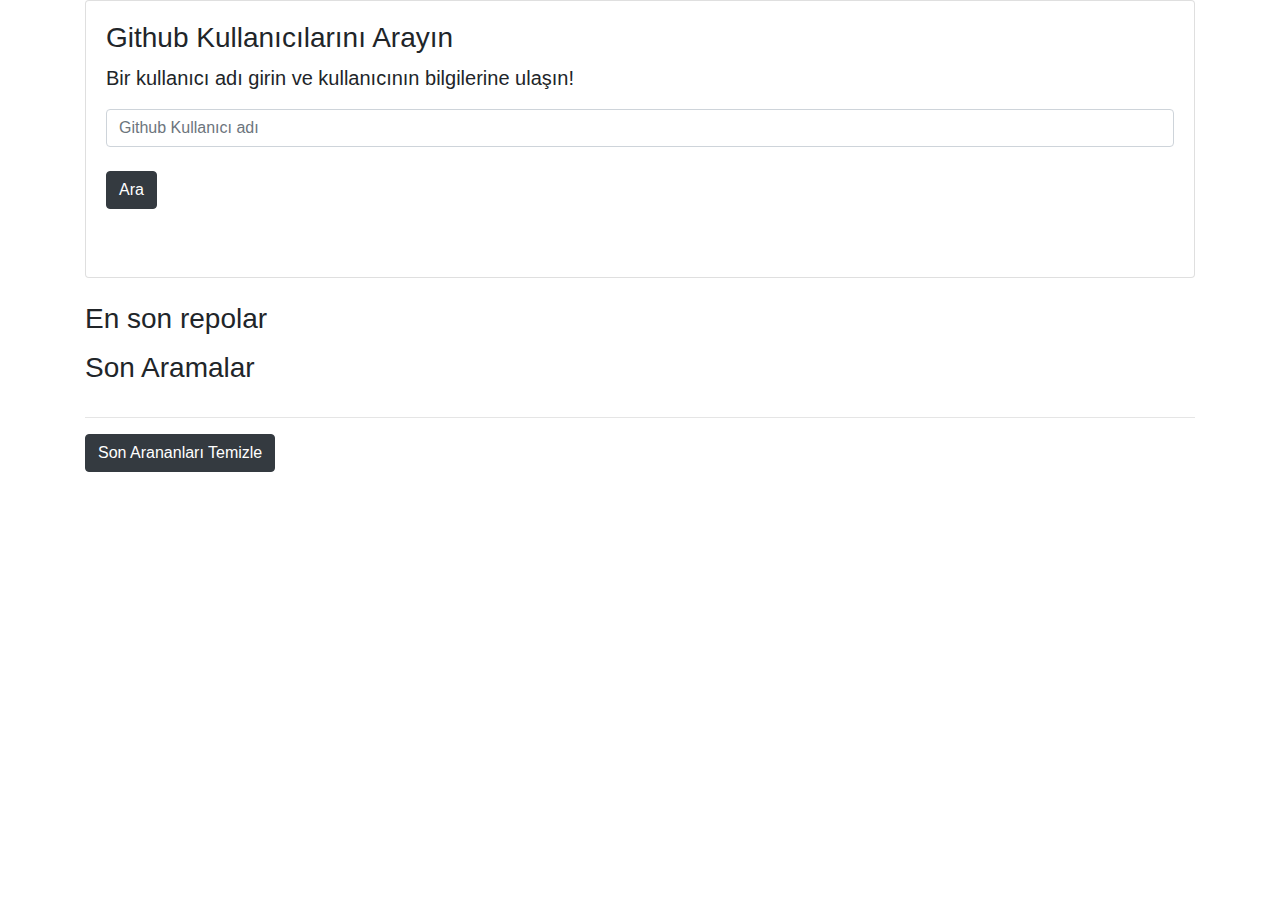
<file: Asenkron Proje 3 - Github API/index.html>
<!DOCTYPE html>
<html lang="tr">

<head>
    <meta charset="UTF-8">
    <meta name="viewport" content="width=device-width, initial-scale=1.0">
    <meta http-equiv="X-UA-Compatible" content="ie=edge">
    <link rel="stylesheet" href="https://maxcdn.bootstrapcdn.com/bootstrap/4.0.0/css/bootstrap.min.css"
        integrity="sha384-Gn5384xqQ1aoWXA+058RXPxPg6fy4IWvTNh0E263XmFcJlSAwiGgFAW/dAiS6JXm" crossorigin="anonymous">

    <title>Github API</title>

    <style>
        .borderzero {
            border: 0 none;
        }
    </style>
</head>

<body class="container"> 

    <div class="searchContainer">
        <div class="search card card-body">
            <h3>Github Kullanıcılarını Arayın</h3>
            <p class="lead">
                Bir kullanıcı adı girin ve kullanıcının bilgilerine ulaşın!
            </p>
            <form id="github-form">
                <input type="text" name="githubname" id="githubname" class="form-control"
                    placeholder="Github Kullanıcı adı">
                <br>
                <button type="submit" class="btn btn-dark">Ara</button>
            </form>
            <br><br>


        </div>
        <br>

        <div id="profile">

            <!-- <div class="card card-body mb-3">
                    <div class="row">
                      <div class="col-md-4">
                        <a href="" target = "_blank">
                         <img class="img-fluid mb-2" src="https://upload.wikimedia.org/wikipedia/tr/a/a0/Cem_Karaca.jpg"> </a>
                         <hr>
                         <div id="fullName"><strong> Mustafa Murat Coşkun</strong></div>
                         <hr>
                         <div id="bio">asdasdasdsad</div>
                        </div>
                      <div class="col-md-8">
                            <button class="btn btn-secondary">
                                  Takipçi  <span class="badge badge-light"></span>
                            </button>
                            <button class="btn btn-info">
                                 Takip Edilen  <span class="badge badge-light"></span>
                              </button>
                            <button class="btn btn-danger">
                                Repolar  <span class="badge badge-light"></span>
                            </button>
                            <hr>
                            <li class="list-group">
                                <li class="list-group-item borderzero">
                                    <img src="images/company.png" width="30px"> <span id="company">Naber</span>
                                    
                                </li>
                                <li class="list-group-item borderzero">
                                    <img src="images/location.png" width="30px"> <span id = "location">sadasdsad</a>
                                    
                                </li>
                                <li class="list-group-item borderzero">
                                    <img src="images/mail.png" width="30px"> <span id="company">Naber</span>
                                    
                                </li>
                                
                            </div>
                               
                            
                      </div>
                </div> -->
        </div>



        <h3 class="page-heading mb-3">En son repolar</h3>
        <div id="repos"></div>

        <!-- <div class="mb-2 card-body">
                    <div class="row">
                        <div class="col-md-2">
                        <span></span> 
                        <a href="#" target = "_blank" id = "repoName"></a>
                        </div>
                        <div class="col-md-6">
                            <button class="btn btn-secondary">
                                Starlar  <span class="badge badge-light" id="repoStar"></span>
                            </button>

                            <button class="btn btn-info">
                                Forklar  <span class="badge badge-light" id ="repoFork"></span>
                            </button>
                    
                        </div>
                </div>

                </div> -->

    </div>

    <h3 class="page-heading mb-3">Son Aramalar</h3>

    <div id="lastSearch" style="margin-bottom: 100px;">
        <ul class="list-group" id="last-users">
            <!-- <li class="list-group-item">asdaskdjkasjkşdjşasjd</li> -->
        </ul>
        <hr>
        <button id="clear-last-users" class="btn btn-dark">Son Arananları Temizle</button>

    </div>

    </div>


    </div>



    </div>


    <script src="github.js"></script>
    <script src="storage.js"></script>
    <script src="ui.js"></script>

    <script src="app.js"></script>


    <script src="https://code.jquery.com/jquery-3.2.1.slim.min.js"
        integrity="sha384-KJ3o2DKtIkvYIK3UENzmM7KCkRr/rE9/Qpg6aAZGJwFDMVNA/GpGFF93hXpG5KkN"
        crossorigin="anonymous"></script>
    <script src="https://cdnjs.cloudflare.com/ajax/libs/popper.js/1.12.9/umd/popper.min.js"
        integrity="sha384-ApNbgh9B+Y1QKtv3Rn7W3mgPxhU9K/ScQsAP7hUibX39j7fakFPskvXusvfa0b4Q"
        crossorigin="anonymous"></script>
    <script src="https://maxcdn.bootstrapcdn.com/bootstrap/4.0.0/js/bootstrap.min.js"
        integrity="sha384-JZR6Spejh4U02d8jOt6vLEHfe/JQGiRRSQQxSfFWpi1MquVdAyjUar5+76PVCmYl"
        crossorigin="anonymous"></script>
</body>

</html>
</file>
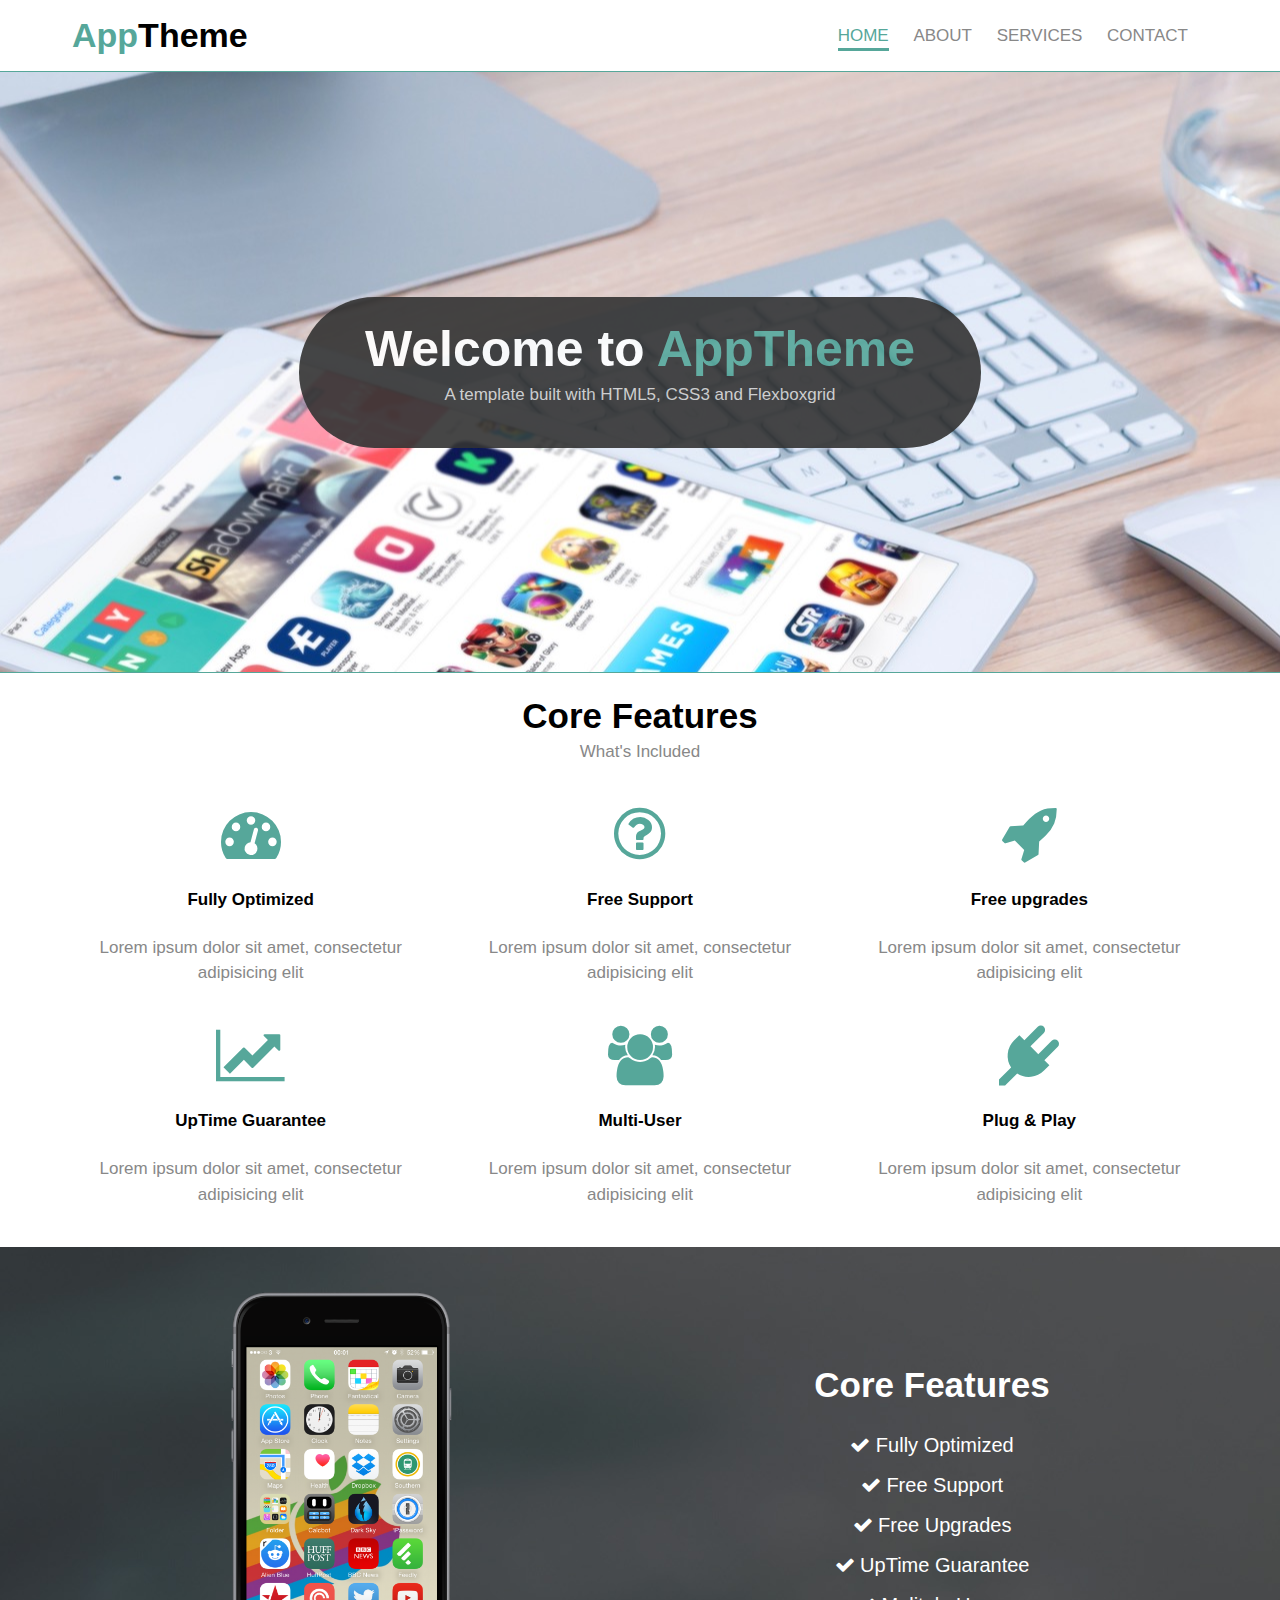
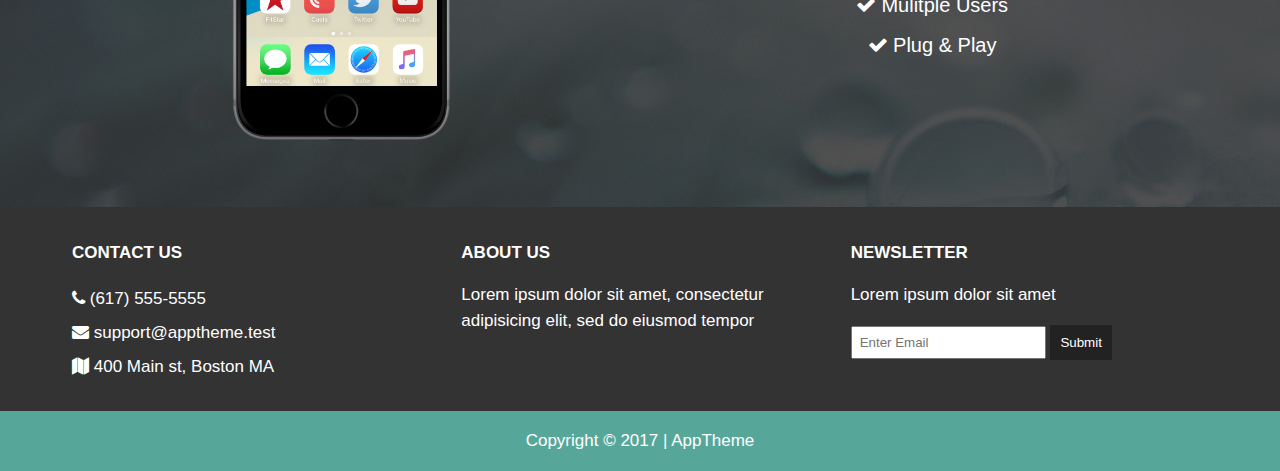
<file: Flexbox/index.html>
<!DOCTYPE html>
<html>
  <head>
    <meta charset="utf-8">
    <title>AppTheme</title>
    <link rel="stylesheet" href="css/flexboxgrid.css">
    <link rel="stylesheet" href="css/font-awesome.css">
    <link rel="stylesheet" href="css/style.css">
  </head>
  <body>
    <!-- HEADER -->
    <header id="main-header">
      <div class="container">
        <div class="row end-sm end-md end-lg center-xs middle-xs middle-sm middle-md middle-lg">
          <div class="col-xs-12 col-sm-2 col-md-2 col-lg-2">
            <h1><span class="primary-text">App</span>Theme</h1>
          </div>
          <div class="col-xs-12 col-sm-10 col-md-10 col-lg-10">
            <nav id="navbar">
              <ul>
                <li class="current"><a href="index.html">Home</a></li>
                <li><a href="about.html">About</a></li>
                <li><a href="services.html">Services</a></li>
                <li><a href="contact.html">Contact</a></li>
              </ul>
            </nav>
          </div>
        </div>
      </div>
    </header>

    <!-- SHOWCASE -->
    <section id="showcase">
      <div class="container">
        <div class="row center-xs center-sm center-md center-lg middle-xs middle-sm middle-md middle-lg">
          <div class="col-xs-10 col-sm-10 col-md-10 col-lg-7 showcase-content">
            <h1>Welcome to <span class="primary-text">AppTheme</span></h1>
            <p>A template built with HTML5, CSS3 and Flexboxgrid</p>
          </div>
        </div>
      </div>
    </section>

    <!-- FEATURES -->
    <section id="features">
      <div class="container">
        <div class="row center-xs center-sm center-md center-lg">
          <div class="col-xs-12 col-sm-12 col-md-12 col-lg-12">
            <h2>Core Features</h2>
            <p>What's Included</p>
            <!-- ICON ROW 1 -->
            <div class="row center-xs center-sm center-md center-lg">
              <div class="col-xs-12 col-sm-4 col-md-4 col-lg-4">
                <i class="fa fa-dashboard"></i><br>
                <h4>Fully Optimized</h4>
                <p>Lorem ipsum dolor sit amet, consectetur adipisicing elit</p>
              </div>
              <div class="col-xs-12 col-sm-4 col-md-4 col-lg-4">
                <i class="fa fa-question-circle-o"></i><br>
                <h4>Free Support</h4>
                <p>Lorem ipsum dolor sit amet, consectetur adipisicing elit</p>
              </div>
              <div class="col-xs-12 col-sm-4 col-md-4 col-lg-4">
                <i class="fa fa-rocket"></i><br>
                <h4>Free upgrades</h4>
                <p>Lorem ipsum dolor sit amet, consectetur adipisicing elit</p>
              </div>
            </div>

            <!-- ICON ROW 2 -->
            <div class="row center-xs center-sm center-md center-lg">
              <div class="col-xs-12 col-sm-4 col-md-4 col-lg-4">
                <i class="fa fa-line-chart"></i><br>
                <h4>UpTime Guarantee</h4>
                <p>Lorem ipsum dolor sit amet, consectetur adipisicing elit</p>
              </div>
              <div class="col-xs-12 col-sm-4 col-md-4 col-lg-4">
                <i class="fa fa-users"></i><br>
                <h4>Multi-User</h4>
                <p>Lorem ipsum dolor sit amet, consectetur adipisicing elit</p>
              </div>
              <div class="col-xs-12 col-sm-4 col-md-4 col-lg-4">
                <i class="fa fa-plug"></i><br>
                <h4>Plug & Play</h4>
                <p>Lorem ipsum dolor sit amet, consectetur adipisicing elit</p>
              </div>
            </div>
          </div>
        </div>
      </div>
    </section>

    <!-- INFO SECTION -->
    <section id="info">
      <div class="container">
        <div class="row center-xs center-sm center-md center-lg middle-xs middle-sm middle-md middle-lg">
          <div class="col-xs-12 col-sm-6 col-md-6 col-lg-6">
            <img src="images/iphone.png" alt="">
          </div>
          <div class="col-xs-12 col-sm-6 col-md-6 col-lg-6">
            <h2>Core Features</h2>
            <ul>
              <li><i class="fa fa-check"></i> Fully Optimized</li>
              <li><i class="fa fa-check"></i> Free Support</li>
              <li><i class="fa fa-check"></i> Free Upgrades</li>
              <li><i class="fa fa-check"></i> UpTime Guarantee</li>
              <li><i class="fa fa-check"></i> Mulitple Users</li>
              <li><i class="fa fa-check"></i> Plug & Play</li>
            </ul>
          </div>
        </div>
      </div>
    </section>

    <!-- COMPANY -->
    <section id="company">
      <div class="container">
        <div class="row">
          <div class="col-xs-12 col-sm-4 col-md-4 col-lg-4">
            <h4>Contact Us</h4>
            <ul>
              <li><i class="fa fa-phone"></i> (617) 555-5555</li>
              <li><i class="fa fa-envelope"></i> support@apptheme.test</li>
              <li><i class="fa fa-map"></i> 400 Main st, Boston MA</li>
            </ul>
          </div>
          <div class="col-xs-12 col-sm-4 col-md-4 col-lg-4">
            <h4>About Us</h4>
            <p>Lorem ipsum dolor sit amet, consectetur adipisicing elit, sed do eiusmod tempor</p>
          </div>
          <div class="col-xs-12 col-sm-4 col-md-4 col-lg-4">
            <h4>Newsletter</h4>
            <p>Lorem ipsum dolor sit amet</p>
            <form>
              <input type="text" name="email" placeholder="Enter Email">
              <button type="submit" name="button">Submit</button>
            </form>
          </div>
        </div>
      </div>
    </section>

    <!-- FOOTER -->
    <footer id="main-footer">
      <div class="container">
        <div class="row center-xs center-sm center-md center-lg">
          <div class="col-xs-12 col-sm-12 col-md-12 col-lg-12">
            <p>Copyright &copy; 2017 | AppTheme</p>
          </div>
        </div>
      </div>
    </footer>

  </body>
</html>
</file>
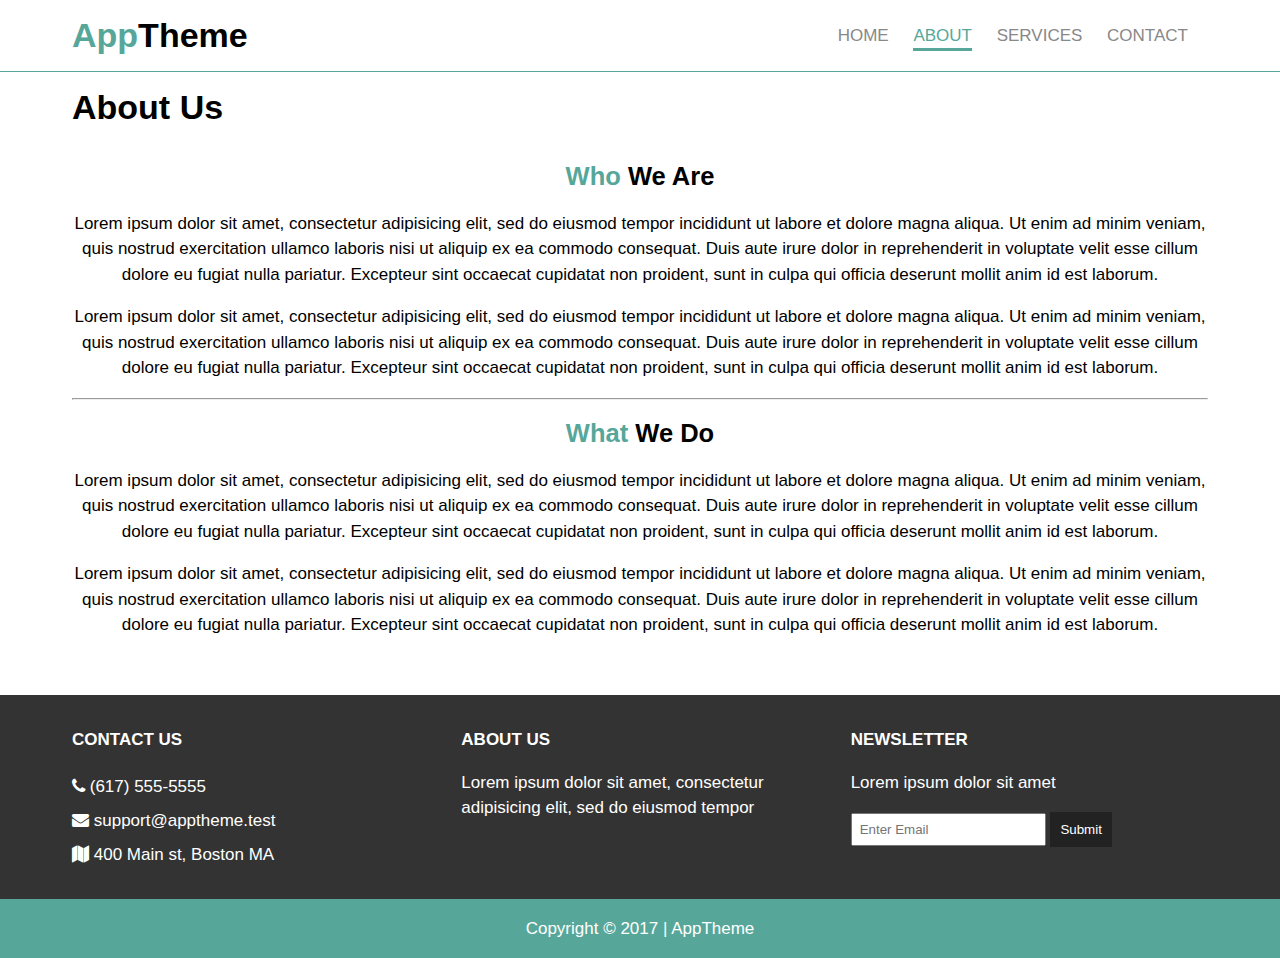
<file: Flexbox/about.html>
<!DOCTYPE html>
<html>
  <head>
    <meta charset="utf-8">
    <title>AppTheme | About</title>
    <link rel="stylesheet" href="css/flexboxgrid.css">
    <link rel="stylesheet" href="css/font-awesome.css">
    <link rel="stylesheet" href="css/style.css">
  </head>
  <body>
    <!-- HEADER -->
    <header id="main-header">
      <div class="container">
        <div class="row end-sm end-md end-lg center-xs middle-xs middle-sm middle-md middle-lg">
          <div class="col-xs-12 col-sm-2 col-md-2 col-lg-2">
            <h1><span class="primary-text">App</span>Theme</h1>
          </div>
          <div class="col-xs-12 col-sm-10 col-md-10 col-lg-10">
            <nav id="navbar">
              <ul>
                <li><a href="index.html">Home</a></li>
                <li class="current"><a href="about.html">About</a></li>
                <li><a href="services.html">Services</a></li>
                <li><a href="contact.html">Contact</a></li>
              </ul>
            </nav>
          </div>
        </div>
      </div>
    </header>

    <!-- SUBHEADER -->
    <section id="subheader">
      <div class="container">
        <div class="row">
          <div class="col-xs-12 col-sm-12 col-md-12 col-lg-12">
            <h1>About Us</h1>
          </div>
        </div>
      </div>
    </section>

    <!-- MAIN PAGE -->
    <section id="page" class="about">
      <div class="container">
        <div class="row center-xs center-sm center-md center-lg">
          <div class="col-xs-12 col-sm-12 col-md-12 col-lg-12">
            <h2><span class="primary-text">Who</span> We Are</h2>
            <p>Lorem ipsum dolor sit amet, consectetur adipisicing elit, sed do eiusmod tempor incididunt ut labore et dolore magna aliqua. Ut enim ad minim veniam, quis nostrud exercitation ullamco laboris nisi ut aliquip ex ea commodo consequat. Duis aute irure dolor in reprehenderit in voluptate velit esse cillum dolore eu fugiat nulla pariatur. Excepteur sint occaecat cupidatat non proident, sunt in culpa qui officia deserunt mollit anim id est laborum.</p>
            <p>Lorem ipsum dolor sit amet, consectetur adipisicing elit, sed do eiusmod tempor incididunt ut labore et dolore magna aliqua. Ut enim ad minim veniam, quis nostrud exercitation ullamco laboris nisi ut aliquip ex ea commodo consequat. Duis aute irure dolor in reprehenderit in voluptate velit esse cillum dolore eu fugiat nulla pariatur. Excepteur sint occaecat cupidatat non proident, sunt in culpa qui officia deserunt mollit anim id est laborum.</p>
            <hr>
            <h2><span class="primary-text">What</span> We Do</h2>
            <p>Lorem ipsum dolor sit amet, consectetur adipisicing elit, sed do eiusmod tempor incididunt ut labore et dolore magna aliqua. Ut enim ad minim veniam, quis nostrud exercitation ullamco laboris nisi ut aliquip ex ea commodo consequat. Duis aute irure dolor in reprehenderit in voluptate velit esse cillum dolore eu fugiat nulla pariatur. Excepteur sint occaecat cupidatat non proident, sunt in culpa qui officia deserunt mollit anim id est laborum.</p>
            <p>Lorem ipsum dolor sit amet, consectetur adipisicing elit, sed do eiusmod tempor incididunt ut labore et dolore magna aliqua. Ut enim ad minim veniam, quis nostrud exercitation ullamco laboris nisi ut aliquip ex ea commodo consequat. Duis aute irure dolor in reprehenderit in voluptate velit esse cillum dolore eu fugiat nulla pariatur. Excepteur sint occaecat cupidatat non proident, sunt in culpa qui officia deserunt mollit anim id est laborum.</p>
          </div>
        </div>
      </div>
    </section>

    <!-- COMPANY -->
    <section id="company">
      <div class="container">
        <div class="row">
          <div class="col-xs-12 col-sm-4 col-md-4 col-lg-4">
            <h4>Contact Us</h4>
            <ul>
              <li><i class="fa fa-phone"></i> (617) 555-5555</li>
              <li><i class="fa fa-envelope"></i> support@apptheme.test</li>
              <li><i class="fa fa-map"></i> 400 Main st, Boston MA</li>
            </ul>
          </div>
          <div class="col-xs-12 col-sm-4 col-md-4 col-lg-4">
            <h4>About Us</h4>
            <p>Lorem ipsum dolor sit amet, consectetur adipisicing elit, sed do eiusmod tempor</p>
          </div>
          <div class="col-xs-12 col-sm-4 col-md-4 col-lg-4">
            <h4>Newsletter</h4>
            <p>Lorem ipsum dolor sit amet</p>
            <form>
              <input type="text" name="email" placeholder="Enter Email">
              <button type="submit" name="button">Submit</button>
            </form>
          </div>
        </div>
      </div>
    </section>

    <!-- FOOTER -->
    <footer id="main-footer">
      <div class="container">
        <div class="row center-xs center-sm center-md center-lg">
          <div class="col-xs-12 col-sm-12 col-md-12 col-lg-12">
            <p>Copyright &copy; 2017 | AppTheme</p>
          </div>
        </div>
      </div>
    </footer>

  </body>
</html>
</file>
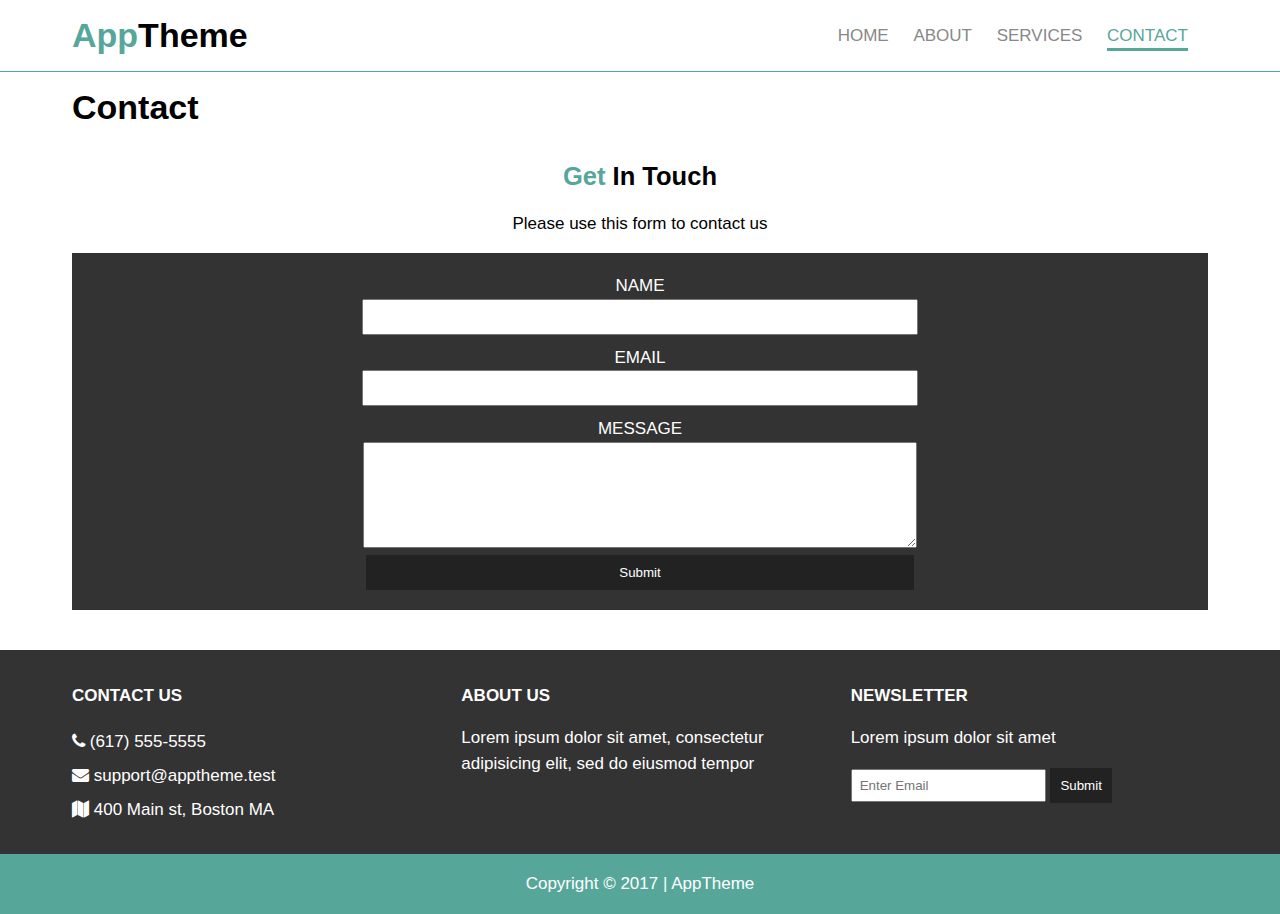
<file: Flexbox/contact.html>
<!DOCTYPE html>
<html>
  <head>
    <meta charset="utf-8">
    <title>AppTheme | Contact</title>
    <link rel="stylesheet" href="css/flexboxgrid.css">
    <link rel="stylesheet" href="css/font-awesome.css">
    <link rel="stylesheet" href="css/style.css">
  </head>
  <body>
    <!-- HEADER -->
    <header id="main-header">
      <div class="container">
        <div class="row end-sm end-md end-lg center-xs middle-xs middle-sm middle-md middle-lg">
          <div class="col-xs-12 col-sm-2 col-md-2 col-lg-2">
            <h1><span class="primary-text">App</span>Theme</h1>
          </div>
          <div class="col-xs-12 col-sm-10 col-md-10 col-lg-10">
            <nav id="navbar">
              <ul>
                <li><a href="index.html">Home</a></li>
                <li><a href="about.html">About</a></li>
                <li><a href="services.html">Services</a></li>
                <li class="current"><a href="contact.html">Contact</a></li>
              </ul>
            </nav>
          </div>
        </div>
      </div>
    </header>

    <!-- SUBHEADER -->
    <section id="subheader">
      <div class="container">
        <div class="row">
          <div class="col-xs-12 col-sm-12 col-md-12 col-lg-12">
            <h1>Contact</h1>
          </div>
        </div>
      </div>
    </section>

    <!-- MAIN PAGE -->
    <section id="page" class="contact">
      <div class="container">
        <div class="row center-xs center-sm center-md center-lg">
          <div class="col-xs-12 col-sm-12 col-md-12 col-lg-12">
            <h2><span class="primary-text">Get</span> In Touch</h2>
            <p>Please use this form to contact us</p>
            <form>
              <div>
                <label for="name">Name</label><br>
                <input type="text" name="name">
              </div>
              <div>
                <label for="email">Email</label><br>
                <input type="text" name="email">
              </div>
              <div>
                <label for="message">Message</label><br>
                <textarea name="message"></textarea>
              </div>
              <button type="submit" name="button">Submit</button>
            </form>
          </div>
        </div>
      </div>
    </section>

    <!-- COMPANY -->
    <section id="company">
      <div class="container">
        <div class="row">
          <div class="col-xs-12 col-sm-4 col-md-4 col-lg-4">
            <h4>Contact Us</h4>
            <ul>
              <li><i class="fa fa-phone"></i> (617) 555-5555</li>
              <li><i class="fa fa-envelope"></i> support@apptheme.test</li>
              <li><i class="fa fa-map"></i> 400 Main st, Boston MA</li>
            </ul>
          </div>
          <div class="col-xs-12 col-sm-4 col-md-4 col-lg-4">
            <h4>About Us</h4>
            <p>Lorem ipsum dolor sit amet, consectetur adipisicing elit, sed do eiusmod tempor</p>
          </div>
          <div class="col-xs-12 col-sm-4 col-md-4 col-lg-4">
            <h4>Newsletter</h4>
            <p>Lorem ipsum dolor sit amet</p>
            <form>
              <input type="text" name="email" placeholder="Enter Email">
              <button type="submit" name="button">Submit</button>
            </form>
          </div>
        </div>
      </div>
    </section>

    <!-- FOOTER -->
    <footer id="main-footer">
      <div class="container">
        <div class="row center-xs center-sm center-md center-lg">
          <div class="col-xs-12 col-sm-12 col-md-12 col-lg-12">
            <p>Copyright &copy; 2017 | AppTheme</p>
          </div>
        </div>
      </div>
    </footer>

  </body>
</html>
</file>
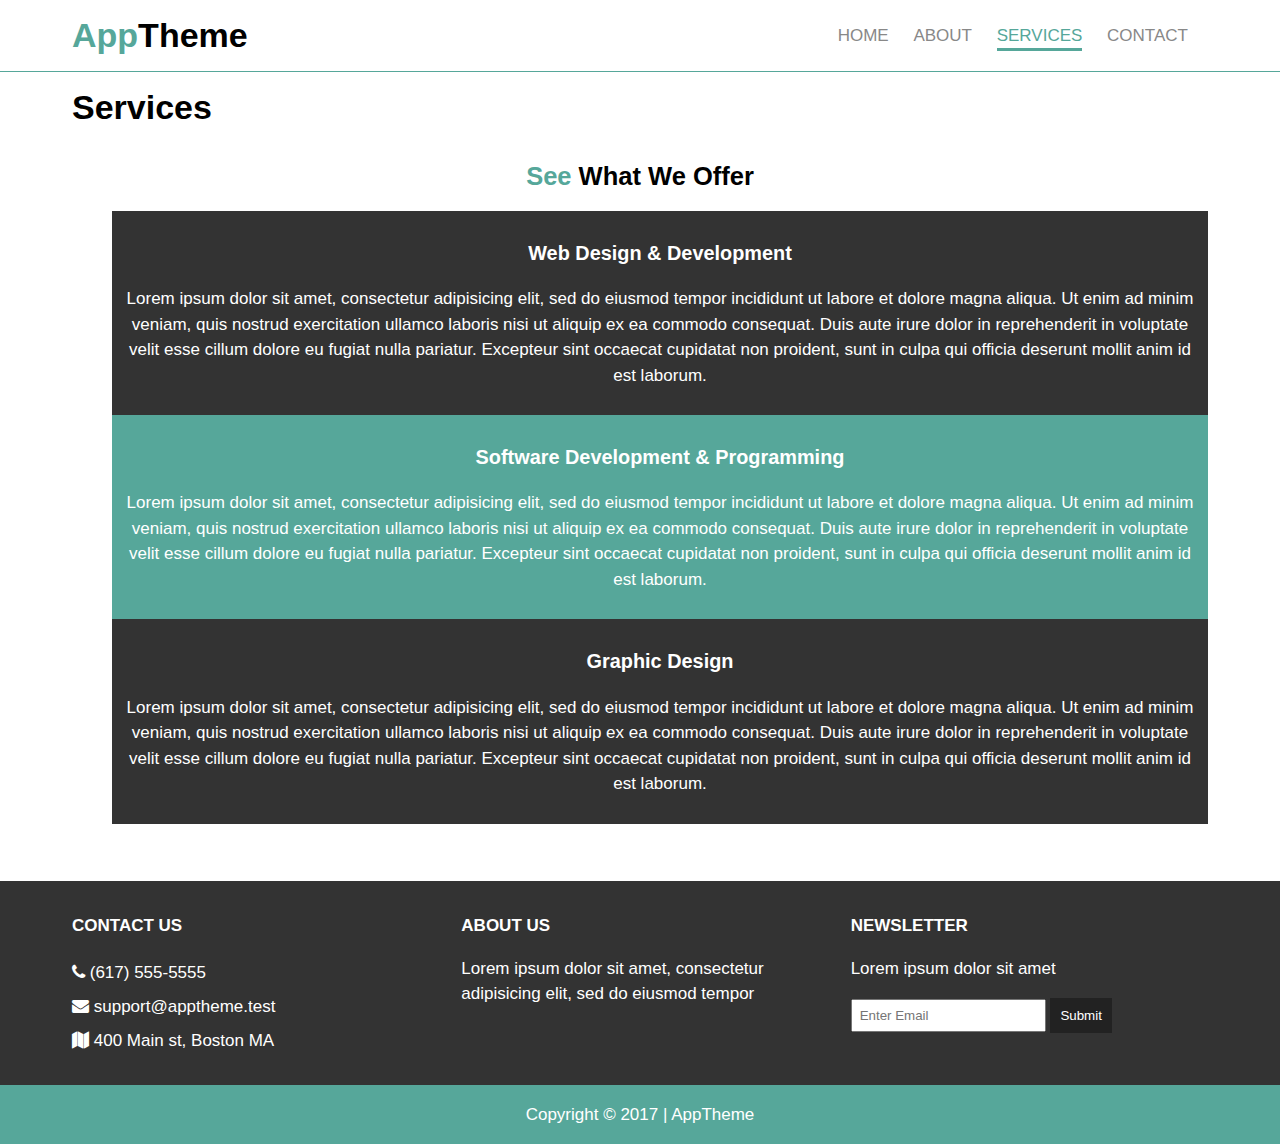
<file: Flexbox/services.html>
<!DOCTYPE html>
<html>
  <head>
    <meta charset="utf-8">
    <title>AppTheme | Services</title>
    <link rel="stylesheet" href="css/flexboxgrid.css">
    <link rel="stylesheet" href="css/font-awesome.css">
    <link rel="stylesheet" href="css/style.css">
  </head>
  <body>
    <!-- HEADER -->
    <header id="main-header">
      <div class="container">
        <div class="row end-sm end-md end-lg center-xs middle-xs middle-sm middle-md middle-lg">
          <div class="col-xs-12 col-sm-2 col-md-2 col-lg-2">
            <h1><span class="primary-text">App</span>Theme</h1>
          </div>
          <div class="col-xs-12 col-sm-10 col-md-10 col-lg-10">
            <nav id="navbar">
              <ul>
                <li><a href="index.html">Home</a></li>
                <li><a href="about.html">About</a></li>
                <li class="current"><a href="services.html">Services</a></li>
                <li><a href="contact.html">Contact</a></li>
              </ul>
            </nav>
          </div>
        </div>
      </div>
    </header>

    <!-- SUBHEADER -->
    <section id="subheader">
      <div class="container">
        <div class="row">
          <div class="col-xs-12 col-sm-12 col-md-12 col-lg-12">
            <h1>Services</h1>
          </div>
        </div>
      </div>
    </section>

    <!-- MAIN PAGE -->
    <section id="page" class="services">
      <div class="container">
        <div class="row center-xs center-sm center-md center-lg">
          <div class="col-xs-12 col-sm-12 col-md-12 col-lg-12">
            <h2><span class="primary-text">See</span> What We Offer</h2>
            <ul>
              <li>
                <h3>Web Design & Development</h3>
                <p>Lorem ipsum dolor sit amet, consectetur adipisicing elit, sed do eiusmod tempor incididunt ut labore et dolore magna aliqua. Ut enim ad minim veniam, quis nostrud exercitation ullamco laboris nisi ut aliquip ex ea commodo consequat. Duis aute irure dolor in reprehenderit in voluptate velit esse cillum dolore eu fugiat nulla pariatur. Excepteur sint occaecat cupidatat non proident, sunt in culpa qui officia deserunt mollit anim id est laborum.</p>
              </li>
              <li>
                <h3>Software Development & Programming</h3>
                <p>Lorem ipsum dolor sit amet, consectetur adipisicing elit, sed do eiusmod tempor incididunt ut labore et dolore magna aliqua. Ut enim ad minim veniam, quis nostrud exercitation ullamco laboris nisi ut aliquip ex ea commodo consequat. Duis aute irure dolor in reprehenderit in voluptate velit esse cillum dolore eu fugiat nulla pariatur. Excepteur sint occaecat cupidatat non proident, sunt in culpa qui officia deserunt mollit anim id est laborum.</p>
              </li>
              <li>
                <h3>Graphic Design</h3>
                <p>Lorem ipsum dolor sit amet, consectetur adipisicing elit, sed do eiusmod tempor incididunt ut labore et dolore magna aliqua. Ut enim ad minim veniam, quis nostrud exercitation ullamco laboris nisi ut aliquip ex ea commodo consequat. Duis aute irure dolor in reprehenderit in voluptate velit esse cillum dolore eu fugiat nulla pariatur. Excepteur sint occaecat cupidatat non proident, sunt in culpa qui officia deserunt mollit anim id est laborum.</p>
              </li>
            </ul>
          </div>
        </div>
      </div>
    </section>

    <!-- COMPANY -->
    <section id="company">
      <div class="container">
        <div class="row">
          <div class="col-xs-12 col-sm-4 col-md-4 col-lg-4">
            <h4>Contact Us</h4>
            <ul>
              <li><i class="fa fa-phone"></i> (617) 555-5555</li>
              <li><i class="fa fa-envelope"></i> support@apptheme.test</li>
              <li><i class="fa fa-map"></i> 400 Main st, Boston MA</li>
            </ul>
          </div>
          <div class="col-xs-12 col-sm-4 col-md-4 col-lg-4">
            <h4>About Us</h4>
            <p>Lorem ipsum dolor sit amet, consectetur adipisicing elit, sed do eiusmod tempor</p>
          </div>
          <div class="col-xs-12 col-sm-4 col-md-4 col-lg-4">
            <h4>Newsletter</h4>
            <p>Lorem ipsum dolor sit amet</p>
            <form>
              <input type="text" name="email" placeholder="Enter Email">
              <button type="submit" name="button">Submit</button>
            </form>
          </div>
        </div>
      </div>
    </section>

    <!-- FOOTER -->
    <footer id="main-footer">
      <div class="container">
        <div class="row center-xs center-sm center-md center-lg">
          <div class="col-xs-12 col-sm-12 col-md-12 col-lg-12">
            <p>Copyright &copy; 2017 | AppTheme</p>
          </div>
        </div>
      </div>
    </footer>

  </body>
</html>
</file>
<file: Flexbox/css/flexboxgrid.css>
/* Uncomment and set these variables to customize the grid. */

.container-fluid {
  margin-right: auto;
  margin-left: auto;
  padding-right: 2rem;
  padding-left: 2rem;
}

.row {
  box-sizing: border-box;
  display: -ms-flexbox;
  display: -webkit-box;
  display: flex;
  -ms-flex: 0 1 auto;
  -webkit-box-flex: 0;
  flex: 0 1 auto;
  -ms-flex-direction: row;
  -webkit-box-orient: horizontal;
  -webkit-box-direction: normal;
  flex-direction: row;
  -ms-flex-wrap: wrap;
  flex-wrap: wrap;
  margin-right: -1rem;
  margin-left: -1rem;
}

.row.reverse {
  -ms-flex-direction: row-reverse;
  -webkit-box-orient: horizontal;
  -webkit-box-direction: reverse;
  flex-direction: row-reverse;
}

.col.reverse {
  -ms-flex-direction: column-reverse;
  -webkit-box-orient: vertical;
  -webkit-box-direction: reverse;
  flex-direction: column-reverse;
}

.col-xs,
.col-xs-1,
.col-xs-2,
.col-xs-3,
.col-xs-4,
.col-xs-5,
.col-xs-6,
.col-xs-7,
.col-xs-8,
.col-xs-9,
.col-xs-10,
.col-xs-11,
.col-xs-12 {
  box-sizing: border-box;
  -ms-flex: 0 0 auto;
  -webkit-box-flex: 0;
  flex: 0 0 auto;
  padding-right: 1rem;
  padding-left: 1rem;
}

.col-xs {
  -webkit-flex-grow: 1;
  -ms-flex-positive: 1;
  -webkit-box-flex: 1;
  flex-grow: 1;
  -ms-flex-preferred-size: 0;
  flex-basis: 0;
  max-width: 100%;
}

.col-xs-1 {
  -ms-flex-preferred-size: 8.333%;
  flex-basis: 8.333%;
  max-width: 8.333%;
}

.col-xs-2 {
  -ms-flex-preferred-size: 16.667%;
  flex-basis: 16.667%;
  max-width: 16.667%;
}

.col-xs-3 {
  -ms-flex-preferred-size: 25%;
  flex-basis: 25%;
  max-width: 25%;
}

.col-xs-4 {
  -ms-flex-preferred-size: 33.333%;
  flex-basis: 33.333%;
  max-width: 33.333%;
}

.col-xs-5 {
  -ms-flex-preferred-size: 41.667%;
  flex-basis: 41.667%;
  max-width: 41.667%;
}

.col-xs-6 {
  -ms-flex-preferred-size: 50%;
  flex-basis: 50%;
  max-width: 50%;
}

.col-xs-7 {
  -ms-flex-preferred-size: 58.333%;
  flex-basis: 58.333%;
  max-width: 58.333%;
}

.col-xs-8 {
  -ms-flex-preferred-size: 66.667%;
  flex-basis: 66.667%;
  max-width: 66.667%;
}

.col-xs-9 {
  -ms-flex-preferred-size: 75%;
  flex-basis: 75%;
  max-width: 75%;
}

.col-xs-10 {
  -ms-flex-preferred-size: 83.333%;
  flex-basis: 83.333%;
  max-width: 83.333%;
}

.col-xs-11 {
  -ms-flex-preferred-size: 91.667%;
  flex-basis: 91.667%;
  max-width: 91.667%;
}

.col-xs-12 {
  -ms-flex-preferred-size: 100%;
  flex-basis: 100%;
  max-width: 100%;
}

.col-xs-offset-1 {
  margin-left: 8.333%;
}

.col-xs-offset-2 {
  margin-left: 16.667%;
}

.col-xs-offset-3 {
  margin-left: 25%;
}

.col-xs-offset-4 {
  margin-left: 33.333%;
}

.col-xs-offset-5 {
  margin-left: 41.667%;
}

.col-xs-offset-6 {
  margin-left: 50%;
}

.col-xs-offset-7 {
  margin-left: 58.333%;
}

.col-xs-offset-8 {
  margin-left: 66.667%;
}

.col-xs-offset-9 {
  margin-left: 75%;
}

.col-xs-offset-10 {
  margin-left: 83.333%;
}

.col-xs-offset-11 {
  margin-left: 91.667%;
}

.start-xs {
  -ms-flex-pack: start;
  -webkit-box-pack: start;
  justify-content: flex-start;
  text-align: start;
}

.center-xs {
  -ms-flex-pack: center;
  -webkit-box-pack: center;
  justify-content: center;
  text-align: center;
}

.end-xs {
  -ms-flex-pack: end;
  -webkit-box-pack: end;
  justify-content: flex-end;
  text-align: end;
}

.top-xs {
  -ms-flex-align: start;
  -webkit-box-align: start;
  align-items: flex-start;
}

.middle-xs {
  -ms-flex-align: center;
  -webkit-box-align: center;
  align-items: center;
}

.bottom-xs {
  -ms-flex-align: end;
  -webkit-box-align: end;
  align-items: flex-end;
}

.around-xs {
  -ms-flex-pack: distribute;
  justify-content: space-around;
}

.between-xs {
  -ms-flex-pack: justify;
  -webkit-box-pack: justify;
  justify-content: space-between;
}

.first-xs {
  -ms-flex-order: -1;
  -webkit-box-ordinal-group: 0;
  order: -1;
}

.last-xs {
  -ms-flex-order: 1;
  -webkit-box-ordinal-group: 2;
  order: 1;
}

@media only screen and (min-width: 48em) {
  .container {
    width: 46rem;
  }

  .col-sm,
  .col-sm-1,
  .col-sm-2,
  .col-sm-3,
  .col-sm-4,
  .col-sm-5,
  .col-sm-6,
  .col-sm-7,
  .col-sm-8,
  .col-sm-9,
  .col-sm-10,
  .col-sm-11,
  .col-sm-12 {
    box-sizing: border-box;
    -ms-flex: 0 0 auto;
    -webkit-box-flex: 0;
    flex: 0 0 auto;
    padding-right: 1rem;
    padding-left: 1rem;
  }

  .col-sm {
    -webkit-flex-grow: 1;
    -ms-flex-positive: 1;
    -webkit-box-flex: 1;
    flex-grow: 1;
    -ms-flex-preferred-size: 0;
    flex-basis: 0;
    max-width: 100%;
  }

  .col-sm-1 {
    -ms-flex-preferred-size: 8.333%;
    flex-basis: 8.333%;
    max-width: 8.333%;
  }

  .col-sm-2 {
    -ms-flex-preferred-size: 16.667%;
    flex-basis: 16.667%;
    max-width: 16.667%;
  }

  .col-sm-3 {
    -ms-flex-preferred-size: 25%;
    flex-basis: 25%;
    max-width: 25%;
  }

  .col-sm-4 {
    -ms-flex-preferred-size: 33.333%;
    flex-basis: 33.333%;
    max-width: 33.333%;
  }

  .col-sm-5 {
    -ms-flex-preferred-size: 41.667%;
    flex-basis: 41.667%;
    max-width: 41.667%;
  }

  .col-sm-6 {
    -ms-flex-preferred-size: 50%;
    flex-basis: 50%;
    max-width: 50%;
  }

  .col-sm-7 {
    -ms-flex-preferred-size: 58.333%;
    flex-basis: 58.333%;
    max-width: 58.333%;
  }

  .col-sm-8 {
    -ms-flex-preferred-size: 66.667%;
    flex-basis: 66.667%;
    max-width: 66.667%;
  }

  .col-sm-9 {
    -ms-flex-preferred-size: 75%;
    flex-basis: 75%;
    max-width: 75%;
  }

  .col-sm-10 {
    -ms-flex-preferred-size: 83.333%;
    flex-basis: 83.333%;
    max-width: 83.333%;
  }

  .col-sm-11 {
    -ms-flex-preferred-size: 91.667%;
    flex-basis: 91.667%;
    max-width: 91.667%;
  }

  .col-sm-12 {
    -ms-flex-preferred-size: 100%;
    flex-basis: 100%;
    max-width: 100%;
  }

  .col-sm-offset-1 {
    margin-left: 8.333%;
  }

  .col-sm-offset-2 {
    margin-left: 16.667%;
  }

  .col-sm-offset-3 {
    margin-left: 25%;
  }

  .col-sm-offset-4 {
    margin-left: 33.333%;
  }

  .col-sm-offset-5 {
    margin-left: 41.667%;
  }

  .col-sm-offset-6 {
    margin-left: 50%;
  }

  .col-sm-offset-7 {
    margin-left: 58.333%;
  }

  .col-sm-offset-8 {
    margin-left: 66.667%;
  }

  .col-sm-offset-9 {
    margin-left: 75%;
  }

  .col-sm-offset-10 {
    margin-left: 83.333%;
  }

  .col-sm-offset-11 {
    margin-left: 91.667%;
  }

  .start-sm {
    -ms-flex-pack: start;
    -webkit-box-pack: start;
    justify-content: flex-start;
    text-align: start;
  }

  .center-sm {
    -ms-flex-pack: center;
    -webkit-box-pack: center;
    justify-content: center;
    text-align: center;
  }

  .end-sm {
    -ms-flex-pack: end;
    -webkit-box-pack: end;
    justify-content: flex-end;
    text-align: end;
  }

  .top-sm {
    -ms-flex-align: start;
    -webkit-box-align: start;
    align-items: flex-start;
  }

  .middle-sm {
    -ms-flex-align: center;
    -webkit-box-align: center;
    align-items: center;
  }

  .bottom-sm {
    -ms-flex-align: end;
    -webkit-box-align: end;
    align-items: flex-end;
  }

  .around-sm {
    -ms-flex-pack: distribute;
    justify-content: space-around;
  }

  .between-sm {
    -ms-flex-pack: justify;
    -webkit-box-pack: justify;
    justify-content: space-between;
  }

  .first-sm {
    -ms-flex-order: -1;
    -webkit-box-ordinal-group: 0;
    order: -1;
  }

  .last-sm {
    -ms-flex-order: 1;
    -webkit-box-ordinal-group: 2;
    order: 1;
  }
}

@media only screen and (min-width: 62em) {
  .container {
    width: 61rem;
  }

  .col-md,
  .col-md-1,
  .col-md-2,
  .col-md-3,
  .col-md-4,
  .col-md-5,
  .col-md-6,
  .col-md-7,
  .col-md-8,
  .col-md-9,
  .col-md-10,
  .col-md-11,
  .col-md-12 {
    box-sizing: border-box;
    -ms-flex: 0 0 auto;
    -webkit-box-flex: 0;
    flex: 0 0 auto;
    padding-right: 1rem;
    padding-left: 1rem;
  }

  .col-md {
    -webkit-flex-grow: 1;
    -ms-flex-positive: 1;
    -webkit-box-flex: 1;
    flex-grow: 1;
    -ms-flex-preferred-size: 0;
    flex-basis: 0;
    max-width: 100%;
  }

  .col-md-1 {
    -ms-flex-preferred-size: 8.333%;
    flex-basis: 8.333%;
    max-width: 8.333%;
  }

  .col-md-2 {
    -ms-flex-preferred-size: 16.667%;
    flex-basis: 16.667%;
    max-width: 16.667%;
  }

  .col-md-3 {
    -ms-flex-preferred-size: 25%;
    flex-basis: 25%;
    max-width: 25%;
  }

  .col-md-4 {
    -ms-flex-preferred-size: 33.333%;
    flex-basis: 33.333%;
    max-width: 33.333%;
  }

  .col-md-5 {
    -ms-flex-preferred-size: 41.667%;
    flex-basis: 41.667%;
    max-width: 41.667%;
  }

  .col-md-6 {
    -ms-flex-preferred-size: 50%;
    flex-basis: 50%;
    max-width: 50%;
  }

  .col-md-7 {
    -ms-flex-preferred-size: 58.333%;
    flex-basis: 58.333%;
    max-width: 58.333%;
  }

  .col-md-8 {
    -ms-flex-preferred-size: 66.667%;
    flex-basis: 66.667%;
    max-width: 66.667%;
  }

  .col-md-9 {
    -ms-flex-preferred-size: 75%;
    flex-basis: 75%;
    max-width: 75%;
  }

  .col-md-10 {
    -ms-flex-preferred-size: 83.333%;
    flex-basis: 83.333%;
    max-width: 83.333%;
  }

  .col-md-11 {
    -ms-flex-preferred-size: 91.667%;
    flex-basis: 91.667%;
    max-width: 91.667%;
  }

  .col-md-12 {
    -ms-flex-preferred-size: 100%;
    flex-basis: 100%;
    max-width: 100%;
  }

  .col-md-offset-1 {
    margin-left: 8.333%;
  }

  .col-md-offset-2 {
    margin-left: 16.667%;
  }

  .col-md-offset-3 {
    margin-left: 25%;
  }

  .col-md-offset-4 {
    margin-left: 33.333%;
  }

  .col-md-offset-5 {
    margin-left: 41.667%;
  }

  .col-md-offset-6 {
    margin-left: 50%;
  }

  .col-md-offset-7 {
    margin-left: 58.333%;
  }

  .col-md-offset-8 {
    margin-left: 66.667%;
  }

  .col-md-offset-9 {
    margin-left: 75%;
  }

  .col-md-offset-10 {
    margin-left: 83.333%;
  }

  .col-md-offset-11 {
    margin-left: 91.667%;
  }

  .start-md {
    -ms-flex-pack: start;
    -webkit-box-pack: start;
    justify-content: flex-start;
    text-align: start;
  }

  .center-md {
    -ms-flex-pack: center;
    -webkit-box-pack: center;
    justify-content: center;
    text-align: center;
  }

  .end-md {
    -ms-flex-pack: end;
    -webkit-box-pack: end;
    justify-content: flex-end;
    text-align: end;
  }

  .top-md {
    -ms-flex-align: start;
    -webkit-box-align: start;
    align-items: flex-start;
  }

  .middle-md {
    -ms-flex-align: center;
    -webkit-box-align: center;
    align-items: center;
  }

  .bottom-md {
    -ms-flex-align: end;
    -webkit-box-align: end;
    align-items: flex-end;
  }

  .around-md {
    -ms-flex-pack: distribute;
    justify-content: space-around;
  }

  .between-md {
    -ms-flex-pack: justify;
    -webkit-box-pack: justify;
    justify-content: space-between;
  }

  .first-md {
    -ms-flex-order: -1;
    -webkit-box-ordinal-group: 0;
    order: -1;
  }

  .last-md {
    -ms-flex-order: 1;
    -webkit-box-ordinal-group: 2;
    order: 1;
  }
}

@media only screen and (min-width: 75em) {
  .container {
    width: 71rem;
  }

  .col-lg,
  .col-lg-1,
  .col-lg-2,
  .col-lg-3,
  .col-lg-4,
  .col-lg-5,
  .col-lg-6,
  .col-lg-7,
  .col-lg-8,
  .col-lg-9,
  .col-lg-10,
  .col-lg-11,
  .col-lg-12 {
    box-sizing: border-box;
    -ms-flex: 0 0 auto;
    -webkit-box-flex: 0;
    flex: 0 0 auto;
    padding-right: 1rem;
    padding-left: 1rem;
  }

  .col-lg {
    -webkit-flex-grow: 1;
    -ms-flex-positive: 1;
    -webkit-box-flex: 1;
    flex-grow: 1;
    -ms-flex-preferred-size: 0;
    flex-basis: 0;
    max-width: 100%;
  }

  .col-lg-1 {
    -ms-flex-preferred-size: 8.333%;
    flex-basis: 8.333%;
    max-width: 8.333%;
  }

  .col-lg-2 {
    -ms-flex-preferred-size: 16.667%;
    flex-basis: 16.667%;
    max-width: 16.667%;
  }

  .col-lg-3 {
    -ms-flex-preferred-size: 25%;
    flex-basis: 25%;
    max-width: 25%;
  }

  .col-lg-4 {
    -ms-flex-preferred-size: 33.333%;
    flex-basis: 33.333%;
    max-width: 33.333%;
  }

  .col-lg-5 {
    -ms-flex-preferred-size: 41.667%;
    flex-basis: 41.667%;
    max-width: 41.667%;
  }

  .col-lg-6 {
    -ms-flex-preferred-size: 50%;
    flex-basis: 50%;
    max-width: 50%;
  }

  .col-lg-7 {
    -ms-flex-preferred-size: 58.333%;
    flex-basis: 58.333%;
    max-width: 58.333%;
  }

  .col-lg-8 {
    -ms-flex-preferred-size: 66.667%;
    flex-basis: 66.667%;
    max-width: 66.667%;
  }

  .col-lg-9 {
    -ms-flex-preferred-size: 75%;
    flex-basis: 75%;
    max-width: 75%;
  }

  .col-lg-10 {
    -ms-flex-preferred-size: 83.333%;
    flex-basis: 83.333%;
    max-width: 83.333%;
  }

  .col-lg-11 {
    -ms-flex-preferred-size: 91.667%;
    flex-basis: 91.667%;
    max-width: 91.667%;
  }

  .col-lg-12 {
    -ms-flex-preferred-size: 100%;
    flex-basis: 100%;
    max-width: 100%;
  }

  .col-lg-offset-1 {
    margin-left: 8.333%;
  }

  .col-lg-offset-2 {
    margin-left: 16.667%;
  }

  .col-lg-offset-3 {
    margin-left: 25%;
  }

  .col-lg-offset-4 {
    margin-left: 33.333%;
  }

  .col-lg-offset-5 {
    margin-left: 41.667%;
  }

  .col-lg-offset-6 {
    margin-left: 50%;
  }

  .col-lg-offset-7 {
    margin-left: 58.333%;
  }

  .col-lg-offset-8 {
    margin-left: 66.667%;
  }

  .col-lg-offset-9 {
    margin-left: 75%;
  }

  .col-lg-offset-10 {
    margin-left: 83.333%;
  }

  .col-lg-offset-11 {
    margin-left: 91.667%;
  }

  .start-lg {
    -ms-flex-pack: start;
    -webkit-box-pack: start;
    justify-content: flex-start;
    text-align: start;
  }

  .center-lg {
    -ms-flex-pack: center;
    -webkit-box-pack: center;
    justify-content: center;
    text-align: center;
  }

  .end-lg {
    -ms-flex-pack: end;
    -webkit-box-pack: end;
    justify-content: flex-end;
    text-align: end;
  }

  .top-lg {
    -ms-flex-align: start;
    -webkit-box-align: start;
    align-items: flex-start;
  }

  .middle-lg {
    -ms-flex-align: center;
    -webkit-box-align: center;
    align-items: center;
  }

  .bottom-lg {
    -ms-flex-align: end;
    -webkit-box-align: end;
    align-items: flex-end;
  }

  .around-lg {
    -ms-flex-pack: distribute;
    justify-content: space-around;
  }

  .between-lg {
    -ms-flex-pack: justify;
    -webkit-box-pack: justify;
    justify-content: space-between;
  }

  .first-lg {
    -ms-flex-order: -1;
    -webkit-box-ordinal-group: 0;
    order: -1;
  }

  .last-lg {
    -ms-flex-order: 1;
    -webkit-box-ordinal-group: 2;
    order: 1;
  }
}
</file>
<file: Flexbox/css/style.css>
body{
  font-family:'Open-sans', sans-serif;
  font-size:17px;
  line-height:1.5em;
  margin:0;
  padding:0;
}

img{
  width:100%;
}

.container{
  margin:auto;
}

/* COMMON CLASSES */
.primary-text{
  color:#56a79a;
}

.primary-background{
  background:#56a79a;
}

/* HEADER */
#main-header{
  border-bottom:1px solid #56a79a;
}

/* NAVBAR */
#navbar{
  text-transform:uppercase;
}

#navbar li{
  display:inline;
  padding-right:20px;
  list-style:none;
}

#navbar a{
  text-decoration:none;
  color:#888;
}

#navbar li.current a, #navbar a:hover{
  color:#56a79a;
  border-bottom: 3px solid #56a79a;
  padding-bottom:3px;
}

/* SHOWCASE */
#showcase{
  background:url('../images/showcase.jpg') no-repeat center center;
  border-bottom:1px solid #56a79a;
  margin-bottom:30px;
}

#showcase .row{
  height:600px;
}

#showcase h1{
  font-size:50px;
  margin:0;
  padding-bottom:20px;
}

#showcase p{
  color:#ccc;
  margin:0;
}

#showcase .showcase-content{
  background:#333;
  color:#fff;
  border-radius:90px;
  padding:40px;
  opacity:0.9;
}

/* FEATURES */
#features h2{
  font-size:35px;
  margin:0;
  padding-bottom:10px;
}

#features p{
  color:#888;
  margin:0;
  margin-bottom:40px;
}

#features .fa{
  font-size:60px;
  color:#56a79a;
}

/* INFO */
#info{
  background:#333 url('../images/info-bg.jpg') no-repeat;
  color:#fff;
}

#info h2{
  font-size:35px;
  margin:0;
  padding-bottom:10px;
}

#info ul{
  list-style:none;
  padding:0;
}

#info li{
  line-height:2em;
  font-size:20px;
}

/* COMPANY */
#company{
  background:#333;
  color:#fff;
  padding:10px 0;
}

#company h4{
  text-transform:uppercase;
  margin-bottom:0;
}

#company ul{
  padding:0;
  list-style:none;
  line-height:2em;
}

#company input[type="text"]{
  padding:7px;
}

#company button{
  background:#222;
  color:#fff;
  padding:10px;
  border:0;
}

/* FOOTER */
#main-footer{
  background:#56a79a;
  color:#fff;
}

/* PAGE */
#page{
  margin-bottom:40px;
}

/* SERVICES */
.services ul li{
  list-style:none;
  padding:10px;
}

.services ul li:nth-child(odd){
  background:#333;
  color:#fff;
}

.services ul li:nth-child(even){
  background:#56a79a;
  color:#fff;
}

/* CONTACT */
.contact form{
  background:#333;
  color:#fff;
  padding:20px;
}

.contact form input[type="text"]{
  width:50%;
  height:30px;
  margin-bottom:10px;
}

.contact form textarea{
  width:50%;
  height:100px;
}

.contact form button{
  width:50%;
  padding:10px 0;
  border:0;
  background:#222;
  color:#fff;
}

.contact form label{
  text-transform:uppercase;
}

/* MEDIA QUERIES */
@media(max-width:800px){
  #showcase h1{
    font-size:30px;
  }
}

@media(max-width:500px){
  #showcase .showcase-content{
    padding:40px 10px;
  }
}
</file>
